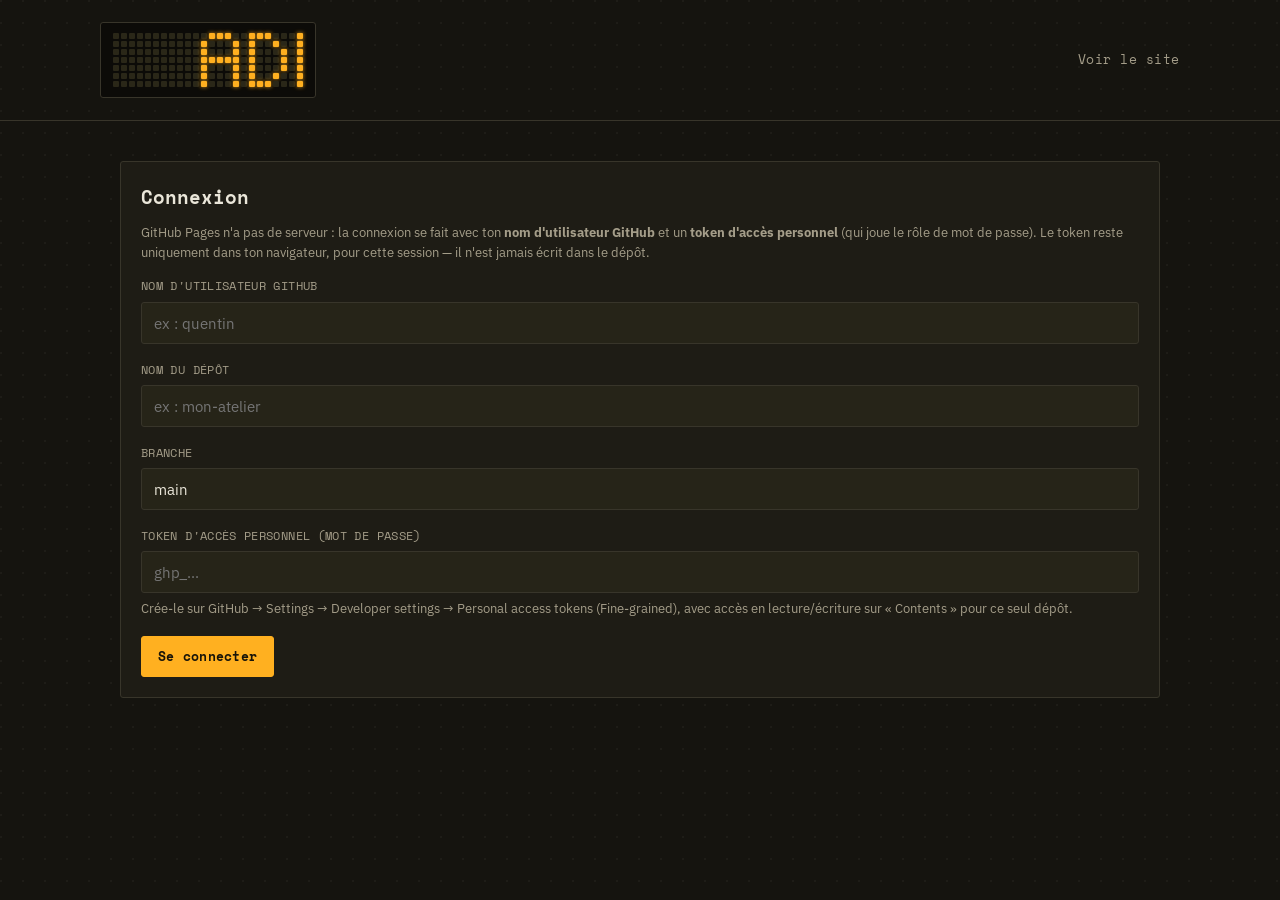
<file: admin.html>
<!DOCTYPE html>
<html lang="fr">
<head>
<meta charset="UTF-8">
<meta name="viewport" content="width=device-width, initial-scale=1.0">
<title>Admin — L'Atelier</title>
<meta name="robots" content="noindex, nofollow">
<link rel="preconnect" href="https://fonts.googleapis.com">
<link href="https://fonts.googleapis.com/css2?family=Space+Mono:wght@400;700&family=IBM+Plex+Sans:wght@400;500;600&display=swap" rel="stylesheet">
<link rel="stylesheet" href="style.css">
</head>
<body>

<header class="site-header">
  <div class="header-inner">
    <div data-led-text="ADMIN" data-led-cols="24" aria-label="Admin"></div>
    <nav class="site-nav">
      <a href="index.html">Voir le site</a>
    </nav>
  </div>
</header>

<main>

  <!-- ================= Écran de connexion ================= -->
  <section id="login-screen" class="card">
    <h1 style="font-family:var(--font-display);font-size:1.2rem;margin-top:0;">Connexion</h1>
    <p class="field-hint" style="margin-top:-6px;">
      GitHub Pages n'a pas de serveur : la connexion se fait avec ton
      <strong>nom d'utilisateur GitHub</strong> et un <strong>token d'accès personnel</strong>
      (qui joue le rôle de mot de passe). Le token reste uniquement dans ton navigateur,
      pour cette session — il n'est jamais écrit dans le dépôt.
    </p>

    <form id="login-form">
      <div class="field">
        <label for="f-owner">Nom d'utilisateur GitHub</label>
        <input type="text" id="f-owner" required placeholder="ex : quentin">
      </div>
      <div class="field">
        <label for="f-repo">Nom du dépôt</label>
        <input type="text" id="f-repo" required placeholder="ex : mon-atelier">
      </div>
      <div class="field">
        <label for="f-branch">Branche</label>
        <input type="text" id="f-branch" value="main">
      </div>
      <div class="field">
        <label for="f-token">Token d'accès personnel (mot de passe)</label>
        <input type="password" id="f-token" required placeholder="ghp_...">
        <p class="field-hint">
          Crée-le sur GitHub → Settings → Developer settings → Personal access tokens
          (Fine-grained), avec accès en lecture/écriture sur « Contents » pour ce seul dépôt.
        </p>
      </div>
      <div id="login-status" class="status-line" hidden></div>
      <button type="submit" class="btn btn-primary">Se connecter</button>
    </form>
  </section>

  <!-- ================= Tableau de bord ================= -->
  <section id="dashboard-screen" hidden>
    <div style="display:flex;justify-content:space-between;align-items:center;flex-wrap:wrap;gap:10px;margin-bottom:20px;">
      <div>
        <h1 style="font-family:var(--font-display);font-size:1.2rem;margin:0;">Articles</h1>
        <p class="field-hint" id="session-label" style="margin:4px 0 0;"></p>
      </div>
      <div style="display:flex;gap:8px;">
        <button id="btn-new-article" class="btn btn-primary">+ Nouvel article</button>
        <button id="btn-logout" class="btn btn-ghost">Déconnexion</button>
      </div>
    </div>
    <div id="dashboard-status" class="status-line" hidden></div>
    <div id="article-admin-list"></div>
  </section>

  <!-- ================= Éditeur d'article ================= -->
  <section id="editor-screen" hidden>
    <div style="display:flex;justify-content:space-between;align-items:center;margin-bottom:20px;flex-wrap:wrap;gap:10px;">
      <h1 id="editor-title-label" style="font-family:var(--font-display);font-size:1.2rem;margin:0;">Article</h1>
      <div style="display:flex;gap:8px;">
        <button id="btn-back-dashboard" class="btn btn-ghost">← Liste</button>
        <button id="btn-save-article" class="btn btn-primary">Enregistrer et publier</button>
      </div>
    </div>

    <div id="editor-status" class="status-line" hidden></div>

    <div class="card" style="margin-bottom:20px;">
      <div class="field">
        <label for="f-title">Titre</label>
        <input type="text" id="f-title" placeholder="Titre de l'article">
      </div>
      <div class="field">
        <label for="f-date">Date</label>
        <input type="date" id="f-date">
      </div>
      <div class="field">
        <label for="f-excerpt">Résumé (affiché dans la liste)</label>
        <textarea id="f-excerpt" placeholder="Une ou deux phrases"></textarea>
      </div>
      <div class="field">
        <label for="f-cover">Image de couverture (affichée sur la page d'accueil)</label>
        <input type="text" id="f-cover" placeholder="images/couverture.jpg">
        <p class="field-hint">Ou envoie directement une photo :</p>
        <input type="file" id="f-cover-upload" accept="image/*">
      </div>
      <div class="field">
        <label for="f-archive-months">Archivage automatique après (mois)</label>
        <input type="number" id="f-archive-months" min="1" value="6">
        <p class="field-hint">
          <label style="display:inline-flex;align-items:center;gap:6px;text-transform:none;font-size:0.85rem;">
            <input type="checkbox" id="f-archive-never" style="width:auto;">
            Ne jamais archiver automatiquement cet article
          </label>
        </p>
      </div>
    </div>

    <h2 style="font-family:var(--font-display);font-size:1rem;color:var(--text-dim);">Contenu</h2>
    <div id="blocks-list"></div>

    <div style="display:flex;gap:8px;flex-wrap:wrap;margin:16px 0 32px;">
      <button type="button" id="btn-add-heading" class="btn">+ Titre de section</button>
      <button type="button" id="btn-add-text" class="btn">+ Texte</button>
      <button type="button" id="btn-add-image" class="btn">+ Image</button>
      <button type="button" id="btn-add-video" class="btn">+ Vidéo</button>
      <button type="button" id="btn-add-code" class="btn">+ Code</button>
      <button type="button" id="btn-add-file" class="btn">+ Fichier joint</button>
    </div>

    <h2 style="font-family:var(--font-display);font-size:1rem;color:var(--text-dim);">Aperçu</h2>
    <div class="card" id="editor-preview"></div>
  </section>

</main>

<script src="matrix.js"></script>
<script src="render.js"></script>
<script src="admin.js"></script>
</body>
</html>
</file>
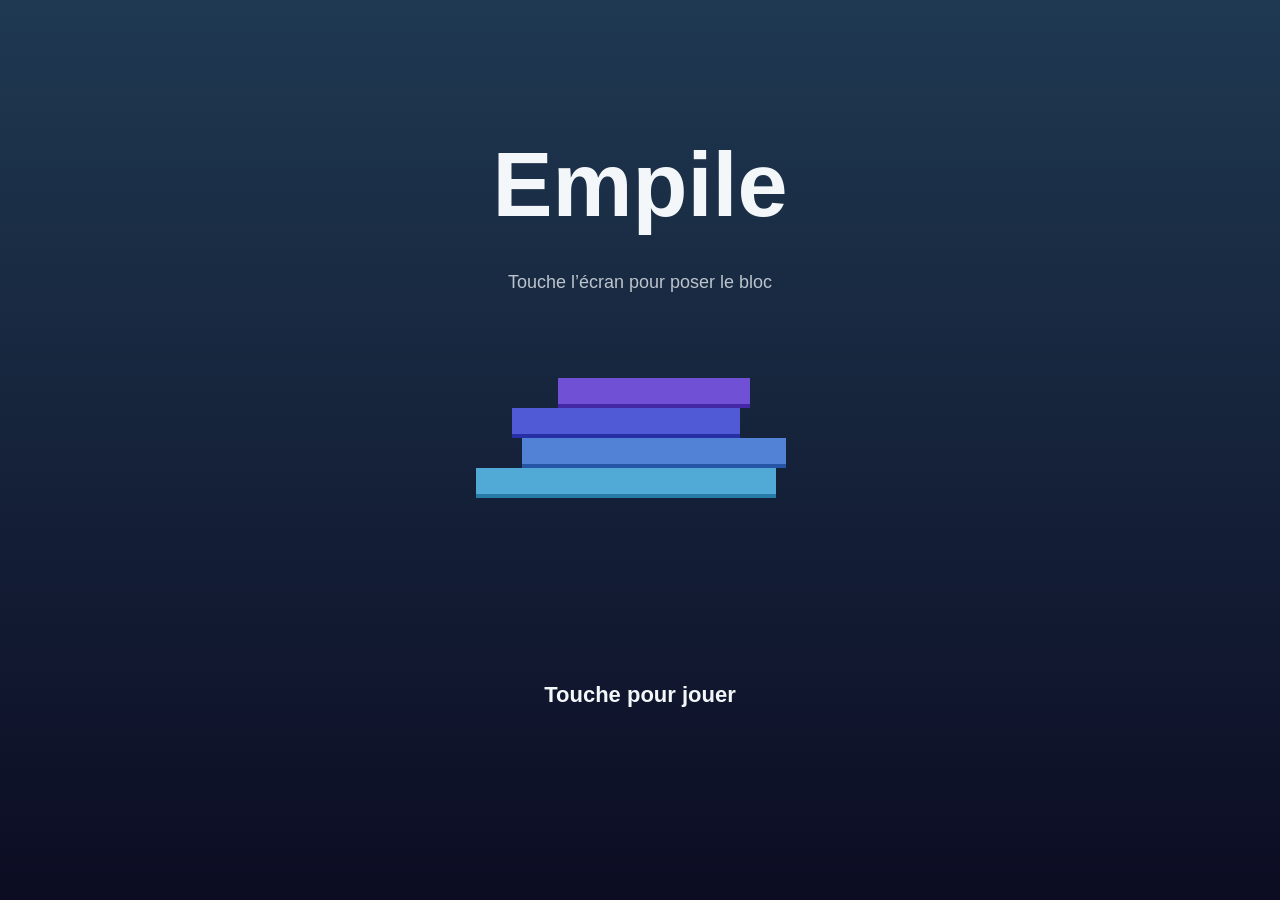
<file: empile.html>
<!DOCTYPE html>
<html lang="fr">
<head>
<meta charset="utf-8">
<meta name="viewport" content="width=device-width, initial-scale=1, maximum-scale=1, user-scalable=no, viewport-fit=cover">
<title>Empile</title>
<style>
  html, body { margin: 0; height: 100%; overflow: hidden; background: #0e2a3a; touch-action: manipulation; -webkit-user-select: none; user-select: none; -webkit-tap-highlight-color: transparent; }
  canvas { display: block; width: 100%; height: 100%; }
</style>
</head>
<body>
<canvas id="c"></canvas>
<script>
(function () {
  var cv = document.getElementById('c'), ctx = cv.getContext('2d');
  var W = 0, H = 0, DPR = 1;
  var BH = 30;                       // hauteur d'un bloc
  var state = 'menu';                // menu | play | over
  var blocks, cur, dir, pieces, cam, camT, score, combo, best = 0, lock = 0, flash = 0, msg = '', msgT = 0, t0 = 0;
  var audio = null;

  try { best = parseInt(localStorage.getItem('empile_best')) || 0; } catch (e) {}

  function resize() {
    DPR = Math.min(window.devicePixelRatio || 1, 3);
    W = window.innerWidth; H = window.innerHeight;
    cv.width = W * DPR; cv.height = H * DPR;
    ctx.setTransform(DPR, 0, 0, DPR, 0, 0);
  }
  window.addEventListener('resize', resize);
  resize();

  function baseW() { return Math.min(W * 0.62, 300); }
  function baseY() { return H - 120; }
  function hue(n) { return (200 + n * 9) % 360; }

  function beep(f, d) {
    try {
      if (!audio) audio = new (window.AudioContext || window.webkitAudioContext)();
      var o = audio.createOscillator(), g = audio.createGain();
      o.type = 'triangle'; o.frequency.value = f;
      g.gain.setValueAtTime(0.18, audio.currentTime);
      g.gain.exponentialRampToValueAtTime(0.001, audio.currentTime + d);
      o.connect(g); g.connect(audio.destination);
      o.start(); o.stop(audio.currentTime + d);
    } catch (e) {}
  }
  function vib(p) { try { navigator.vibrate && navigator.vibrate(p); } catch (e) {} }

  function reset() {
    var w = baseW();
    blocks = [{ x: (W - w) / 2, w: w }];
    pieces = []; cam = 0; camT = 0; score = 0; combo = 0; msg = ''; flash = 0;
    spawn();
  }

  function spawn() {
    var top = blocks[blocks.length - 1];
    dir = blocks.length % 2 ? 1 : -1;
    cur = { x: dir > 0 ? -top.w * 0.3 : W - top.w * 0.7, w: top.w };
  }

  function speed() { return Math.min(230 + blocks.length * 9, 560); }

  function drop() {
    var top = blocks[blocks.length - 1];
    var left = Math.max(cur.x, top.x), right = Math.min(cur.x + cur.w, top.x + top.w);
    var n = blocks.length;
    if (right - left <= 0) { // raté
      pieces.push({ x: cur.x, w: cur.w, y: n, vy: 0, h: hue(n) });
      end(); return;
    }
    if (Math.abs(cur.x - top.x) <= 5) { // parfait
      combo++;
      var nw = top.w;
      if (combo >= 3) nw = Math.min(top.w + 8, baseW());
      blocks.push({ x: top.x - (nw - top.w) / 2, w: nw });
      flash = 1; msg = combo > 1 ? 'Parfait x' + combo : 'Parfait'; msgT = 0.9;
      beep(520 + combo * 70, 0.18); vib(15);
    } else {
      combo = 0;
      if (cur.x < top.x) pieces.push({ x: cur.x, w: top.x - cur.x, y: n, vy: 0, h: hue(n) });
      else pieces.push({ x: right, w: cur.x + cur.w - right, y: n, vy: 0, h: hue(n) });
      blocks.push({ x: left, w: right - left });
      beep(300 + n * 6, 0.1); vib(8);
    }
    score = blocks.length - 1;
    camT = Math.max(0, (blocks.length - 5) * BH);
    spawn();
  }

  function end() {
    state = 'over'; lock = performance.now() + 500;
    if (score > best) { best = score; try { localStorage.setItem('empile_best', best); } catch (e) {} }
    beep(150, 0.4); vib([40, 40, 80]);
  }

  function press(e) {
    if (e) e.preventDefault();
    if (state === 'menu') { reset(); state = 'play'; beep(440, 0.1); }
    else if (state === 'play') drop();
    else if (state === 'over' && performance.now() > lock) { reset(); state = 'play'; }
  }
  cv.addEventListener('touchstart', press, { passive: false });
  cv.addEventListener('mousedown', function (e) { if (!('ontouchstart' in window)) press(e); });
  window.addEventListener('keydown', function (e) { if (e.code === 'Space') press(e); });

  function side(x, y, w, h, hu) {
    ctx.fillStyle = 'hsl(' + hu + ' 62% 58%)';
    ctx.fillRect(x, y, w, h - 4);
    ctx.fillStyle = 'hsl(' + hu + ' 62% 40%)';
    ctx.fillRect(x, y + h - 4, w, 4);
  }

  function text(s, x, y, size, color, weight, align) {
    ctx.font = (weight || '700') + ' ' + size + 'px "Trebuchet MS", "Segoe UI", Roboto, sans-serif';
    ctx.textAlign = align || 'center'; ctx.fillStyle = color;
    ctx.fillText(s, x, y);
  }

  function frame(t) {
    var dt = Math.min((t - t0) / 1000, 0.05); t0 = t;
    // mise à jour
    if (state !== 'menu') {
      cam += (camT - cam) * Math.min(1, dt * 6);
      if (state === 'play') {
        cur.x += dir * speed() * dt;
        var lo = -cur.w * 0.3, hi = W - cur.w * 0.7;
        if (cur.x > hi) { cur.x = hi; dir = -1; }
        if (cur.x < lo) { cur.x = lo; dir = 1; }
      }
      for (var i = pieces.length - 1; i >= 0; i--) {
        var p = pieces[i]; p.vy += 1800 * dt; p.off = (p.off || 0) + p.vy * dt;
        if (p.off > H + 200) pieces.splice(i, 1);
      }
    }
    flash = Math.max(0, flash - dt * 3); msgT = Math.max(0, msgT - dt);

    // fond
    var n = blocks ? blocks.length : 0, hb = hue(n);
    var g = ctx.createLinearGradient(0, 0, 0, H);
    g.addColorStop(0, 'hsl(' + hb + ' 45% 22%)');
    g.addColorStop(1, 'hsl(' + (hb + 30) + ' 50% 9%)');
    ctx.fillStyle = g; ctx.fillRect(0, 0, W, H);
    if (flash > 0) { ctx.fillStyle = 'rgba(255,255,255,' + (flash * 0.12) + ')'; ctx.fillRect(0, 0, W, H); }

    if (state === 'menu') {
      var mw = baseW();
      for (var k = 0; k < 4; k++) side((W - mw * (1 - k * 0.12)) / 2 + (k % 2 ? 14 : -14), H * 0.52 - k * BH, mw * (1 - k * 0.12), BH, hue(k * 2));
      text('Empile', W / 2, H * 0.24, Math.min(W * 0.2, 90), '#f3f7f9', '800');
      text('Touche l\u2019\u00e9cran pour poser le bloc', W / 2, H * 0.32, 18, 'rgba(243,247,249,.75)', '400');
      text('Touche pour jouer', W / 2, H * 0.78, 22, '#f3f7f9', '700');
      if (best) text('Record : ' + best, W / 2, H * 0.84, 17, 'rgba(243,247,249,.7)', '400');
      requestAnimationFrame(frame); return;
    }

    // blocs
    var by = baseY();
    for (var j = 0; j < blocks.length; j++) {
      var y = by - j * BH + cam;
      if (y > -BH && y < H) side(blocks[j].x, y, blocks[j].w, BH, hue(j));
    }
    if (state === 'play') side(cur.x, by - blocks.length * BH + cam, cur.w, BH, hue(blocks.length));
    for (var q = 0; q < pieces.length; q++) {
      var pc = pieces[q];
      side(pc.x, by - pc.y * BH + cam + pc.off, pc.w, BH, pc.h);
    }

    // interface
    text(String(score), W / 2, 90, 64, '#f3f7f9', '800');
    if (msgT > 0 && state === 'play') {
      ctx.globalAlpha = Math.min(1, msgT * 2);
      text(msg, W / 2, 130, 22, '#ffe9a8', '700');
      ctx.globalAlpha = 1;
    }
    if (state === 'over') {
      ctx.fillStyle = 'rgba(5,15,22,.62)'; ctx.fillRect(0, 0, W, H);
      text('Tour effondr\u00e9', W / 2, H * 0.36, Math.min(W * 0.1, 44), '#f3f7f9', '800');
      text('Score : ' + score, W / 2, H * 0.45, 30, '#f3f7f9', '700');
      text(score >= best && score > 0 ? 'Nouveau record' : 'Record : ' + best, W / 2, H * 0.51, 20, '#ffe9a8', '400');
      text('Touche pour rejouer', W / 2, H * 0.62, 22, '#f3f7f9', '700');
    }
    requestAnimationFrame(frame);
  }
  blocks = [{ x: 0, w: 0 }]; pieces = []; cam = 0; camT = 0;
  requestAnimationFrame(function (t) { t0 = t; frame(t); });
})();
</script>
</body>
</html>
</file>
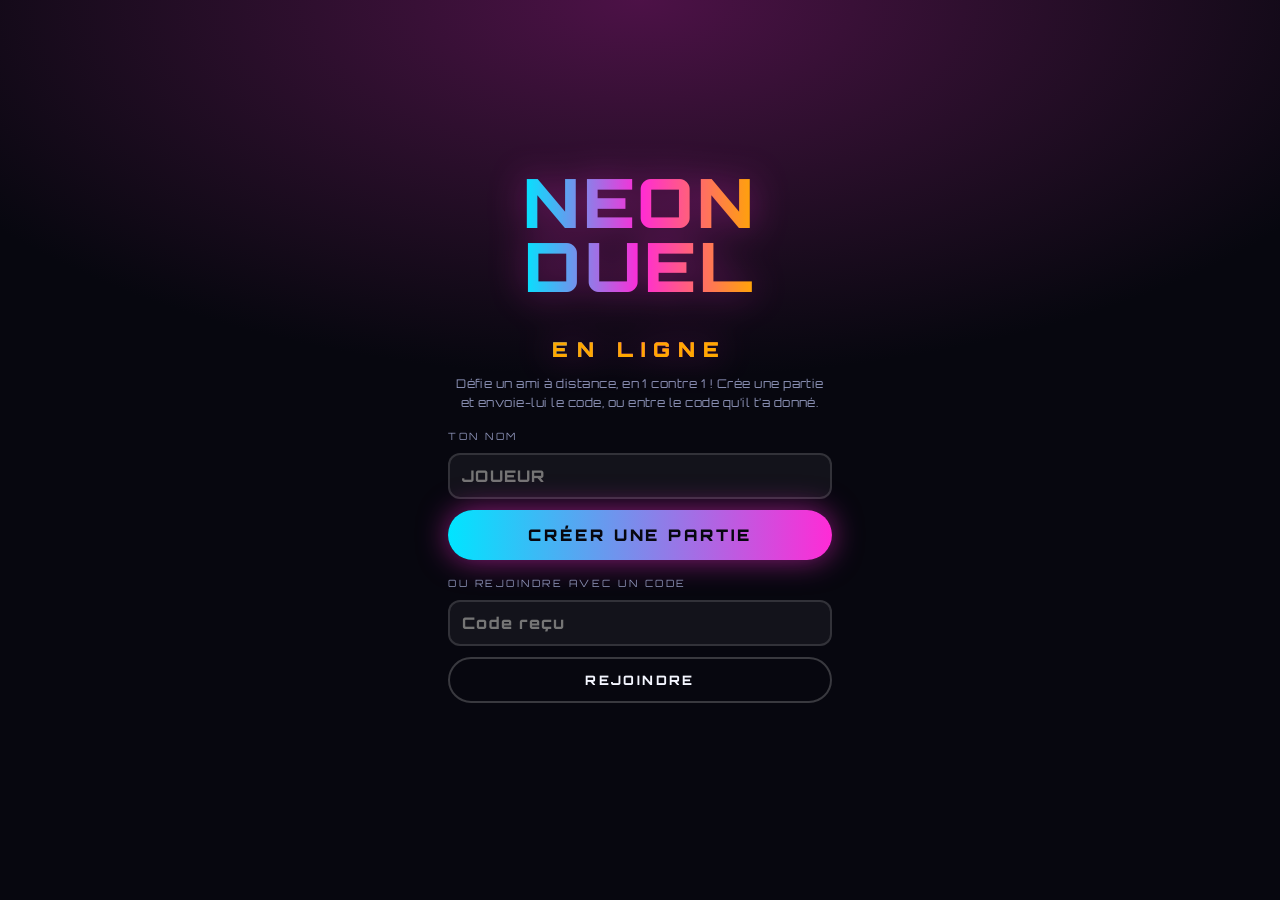
<file: neon-duel-online.html>
<!DOCTYPE html>
<html lang="fr">
<head>
<meta charset="utf-8">
<meta name="viewport" content="width=device-width, initial-scale=1, viewport-fit=cover, user-scalable=no">
<title>Neon Duel En ligne</title>
<link href="https://fonts.googleapis.com/css2?family=Orbitron:wght@500;800;900&display=swap" rel="stylesheet">
<style>
:root{--bg:#07070f;--zb:#0a0a16;--a1:#00e5ff;--a2:#ff2bd6;--a3:#ffa800;--txt:#f4f6ff;--mut:#8a90b4;color-scheme:dark;box-sizing:border-box;padding-top:env(safe-area-inset-top,0px);padding-bottom:env(safe-area-inset-bottom,0px);background:var(--bg)}
@media (prefers-color-scheme:dark){:root:not([data-theme="light"]){color-scheme:dark}}
:root[data-theme="dark"]{color-scheme:dark}
html,body{height:100%;margin:0}
body{position:relative;background:var(--bg);color:var(--txt);font-family:Orbitron,system-ui,sans-serif;overflow:hidden;touch-action:none;user-select:none;-webkit-user-select:none;-webkit-tap-highlight-color:transparent}
button{font:inherit;color:var(--txt);cursor:pointer}
#z{position:absolute;inset:0;overflow:hidden;display:none;align-items:center;justify-content:center;transition:filter .2s;
 background:radial-gradient(120% 90% at 50% 50%,color-mix(in srgb,var(--c) 26%,var(--zb)),var(--zb) 75%);
 box-shadow:inset 0 0 0 3px color-mix(in srgb,var(--c) 70%,transparent),inset 0 0 60px color-mix(in srgb,var(--c) 35%,transparent)}
#z.f{filter:brightness(1.9)}
#z.out{filter:grayscale(.85) brightness(.55)}
#z.bad{animation:sh .35s}
#z.win{box-shadow:inset 0 0 0 5px var(--c),inset 0 0 120px var(--c)}
@keyframes sh{25%{transform:translateX(-10px)}75%{transform:translateX(10px)}}
#top{position:absolute;left:0;right:0;top:0;display:flex;justify-content:space-between;align-items:center;padding:14px 18px;font-weight:900;font-size:clamp(18px,6vw,28px);pointer-events:none}
#top small{font-size:10px;letter-spacing:.2em;color:var(--mut);font-weight:500}
.in{position:absolute;left:0;right:0;bottom:14%;text-align:center;pointer-events:none}
.st{font-size:clamp(16px,6vw,26px);font-weight:900;letter-spacing:.14em;min-height:1.4em}
.rp{position:absolute;width:30px;height:30px;margin:-15px;border-radius:50%;opacity:.7;pointer-events:none;animation:rp .6s ease-out forwards}
@keyframes rp{to{transform:scale(9);opacity:0}}
#sig{position:absolute;left:50%;top:44%;width:120px;height:120px;margin:-60px;border-radius:50%;z-index:5;display:none;place-items:center;
 font-weight:900;font-size:30px;background:var(--bg);border:3px solid #3a4066;color:var(--mut);pointer-events:none;transition:transform .12s,background .12s}
#sig.wait{animation:pl 1.2s infinite}
@keyframes pl{50%{box-shadow:0 0 30px #3a4066}}
#sig.decoy{background:#ff3b3b;border-color:#ff3b3b;color:#fff;box-shadow:0 0 50px #ff3b3b}
#sig.go{background:#fff;border-color:#fff;color:#000;transform:scale(1.4);box-shadow:0 0 60px 20px #fff9,0 0 140px 50px #fff4}
#ov{position:absolute;inset:0;z-index:10;display:flex;overflow-y:auto;touch-action:pan-y;background:radial-gradient(90% 60% at 50% 0%,color-mix(in srgb,var(--a2) 28%,var(--bg)),var(--bg) 70%)}
.mn{margin:auto;display:flex;flex-direction:column;align-items:center;gap:11px;padding:22px 18px;text-align:center;width:100%;max-width:420px;box-sizing:border-box}
h1{margin:0;font-size:clamp(40px,13vw,68px);font-weight:900;line-height:.95;letter-spacing:.05em;background:linear-gradient(90deg,var(--a1),var(--a2),var(--a3));-webkit-background-clip:text;background-clip:text;color:transparent;filter:drop-shadow(0 0 18px color-mix(in srgb,var(--a2) 40%,transparent))}
h1 small{font-size:.3em;letter-spacing:.4em;-webkit-text-fill-color:var(--a3)}
.sub{margin:0;font-size:12px;line-height:1.6;color:var(--mut);letter-spacing:.04em}
.lb{font-size:10px;letter-spacing:.25em;color:var(--mut);margin-top:6px;align-self:flex-start}
input{width:100%;height:46px;box-sizing:border-box;font:inherit;font-size:16px;font-weight:800;letter-spacing:.08em;color:var(--txt);background:#ffffff0d;border:2px solid #ffffff22;border-radius:12px;padding:0 12px;user-select:text;-webkit-user-select:text}
.play{width:100%;padding:15px;font-size:16px;font-weight:900;letter-spacing:.18em;border:0;border-radius:40px;color:#07070f;background:linear-gradient(90deg,var(--a1),var(--a2));box-shadow:0 0 30px color-mix(in srgb,var(--a2) 55%,transparent)}
.ghost{width:100%;background:none;border:2px solid #ffffff33;border-radius:40px;padding:13px;font-size:13px;font-weight:800;letter-spacing:.18em}
.code{width:100%;word-break:break-all;font-size:15px;font-weight:800;letter-spacing:.06em;padding:14px;border:2px dashed var(--a1);border-radius:14px;color:var(--a1);user-select:text;-webkit-user-select:text}
#msg{min-height:1.4em}
</style>
</head>
<body>
<div id="z"><div id="top"><span id="a"></span><small id="pg"></small><span id="b"></span></div><div class="in"><div class="st" id="stt"></div></div></div>
<div id="sig" class="wait">···</div>
<div id="ov"></div>
<script>
const CO=["#00e5ff","#ff2bd6"],GOAL=5;
const $=s=>document.querySelector(s),z=$("#z"),sigel=$("#sig");
const sleep=ms=>new Promise(r=>setTimeout(r,ms)),rnd=(a,b)=>a+Math.random()*(b-a);
const esc=s=>String(s).replace(/[&<>"]/g,c=>"&#"+c.charCodeAt(0)+";");
let opened=false,wt=0;
const TOKEN="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",TK=TOKEN.replace(/[\s"'\u200b\u00a0]/g,""),FIXED=/^(ghp_|github_pat_|gho_)[A-Za-z0-9_]+$/.test(TK);
let tok=FIXED?TK:"",name="",host=false,pc=null,dc=null,gid="",me=0,names=["J1","J2"],sc=[0,0],st="menu",rid=0,rn=0,tGo=0,lk=[false,false],hm=null,gm=null,locked=false,tapped=false,rtts=[],pingT=0,AC;
try{name=localStorage.getItem("nd_n")||""}catch(e){}

/* sons / vibrations */
function tone(f,d=.12,ty="sine",v=.15,dl=0){try{AC=AC||new(window.AudioContext||window.webkitAudioContext)();const t=AC.currentTime+dl,o=AC.createOscillator(),a=AC.createGain();o.type=ty;o.frequency.setValueAtTime(f,t);a.gain.setValueAtTime(v,t);a.gain.exponentialRampToValueAtTime(.001,t+d);o.connect(a);a.connect(AC.destination);o.start(t);o.stop(t+d)}catch(e){}}
const vb=p=>{try{navigator.vibrate&&navigator.vibrate(p)}catch(e){}};
document.oncontextmenu=e=>e.preventDefault();

/* GitHub (sert uniquement à échanger les codes de connexion) */
const gh=(p,o={})=>fetch("https://api.github.com"+p,{...o,signal:AbortSignal.timeout?AbortSignal.timeout(15000):undefined,headers:{Accept:"application/vnd.github+json",Authorization:"Bearer "+tok,"Content-Type":"application/json"}}).then(async r=>{if(!r.ok)throw Object.assign(new Error("http"),{code:r.status});return r.status===204?null:r.json()});
const why=(e,d)=>e&&e.code===401?"La clé du jeu est refusée (expirée ou incorrecte).":e&&(e.code===403||e.code===422)?"La clé du jeu n’a pas les bons droits, ou la limite est atteinte. Réessaie plus tard.":e&&e.code===404?"Partie introuvable. Vérifie le code.":e&&(e.name==="TimeoutError"||e.name==="AbortError")?"Le service ne répond pas. Réessaie dans un instant.":e instanceof TypeError?"Pas d’accès à internet, ou la page est bloquée.":d;
const waitLimit=()=>{const k=++wt;setTimeout(()=>{if(k===wt&&(st==="hostlink"||st==="guestwait"))menu("Impossible de rejoindre ton adversaire. Essayez sur le même Wi-Fi, ou changez de réseau.")},25000)};
async function whyA(e,d){if(e instanceof TypeError&&/fetch|network|load failed|headers|invalid/i.test(String(e.message))){const det=" ("+String(e.message).slice(0,70)+")";try{await fetch("https://api.github.com/zen",{signal:AbortSignal.timeout?AbortSignal.timeout(8000):undefined});return "Internet marche, mais l’envoi est refusé : vérifie la clé du jeu (bien recopiée en entier), ou ton site bloque GitHub."+det}catch(x){return "Pas d’accès à internet, ou ton site bloque GitHub."+det}}return why(e,d)}
const waitIce=p=>new Promise(r=>{if(p.iceGatheringState==="complete")return r();const f=()=>{if(p.iceGatheringState==="complete"){p.removeEventListener("icegatheringstatechange",f);r()}};p.addEventListener("icegatheringstatechange",f);setTimeout(r,4500)});

/* écrans */
function ov(h){const o=$("#ov");o.style.display="flex";o.innerHTML=`<div class="mn">${h}</div>`}
const say=t=>{const m=$("#msg");if(m)m.textContent=t};
function leave(){rid++;wt++;opened=false;clearInterval(pingT);try{pc&&pc.close()}catch(e){}pc=dc=null;rtts=[];z.style.display="none";sigel.style.display="none"}
function menu(msg=""){
 st="menu";leave();
 ov(`<h1>NEON<br>DUEL<br><small>EN LIGNE</small></h1>
 <p class="sub">Défie un ami à distance, en 1 contre 1 ! Crée une partie et envoie-lui le code, ou entre le code qu’il t’a donné.</p>
 
 <div class="lb">TON NOM</div><input id="nm" maxlength="8" placeholder="JOUEUR">
 <button class="play" id="cr">CRÉER UNE PARTIE</button>
 <div class="lb">OU REJOINDRE AVEC UN CODE</div><input id="cd" placeholder="Code reçu" autocomplete="off">
 <button class="ghost" id="jn">REJOINDRE</button><p class="sub" id="msg"></p>`);
 $("#nm").value=name;say(msg);
}
function form(){name=($("#nm").value.trim()||"JOUEUR").toUpperCase();try{localStorage.setItem("nd_n",name)}catch(e){}}
$("#ov").onclick=e=>{
 const b=e.target.closest("button");if(!b)return;
 if(b.id==="cr")create();else if(b.id==="jn")join();else if(b.id==="quit")menu();
 else if(b.id==="cp"){const c=$("#cc").textContent;navigator.clipboard?navigator.clipboard.writeText(c).then(()=>say("Code copié.")).catch(()=>say("Copie le code à la main.")):say("Copie le code à la main.")}
 else if(b.id==="sh"){navigator.share?navigator.share({title:"Neon Duel",text:"Rejoins mon duel ! Code : "+$("#cc").textContent}).catch(()=>{}):say("Partage non disponible, copie le code.")}
 else if(b.id==="again"){send({t:"again"});begin()}
};

/* connexion WebRTC */
function mkpc(){pc=new RTCPeerConnection({iceServers:[{urls:["stun:stun.l.google.com:19302","stun:stun1.l.google.com:19302","stun:stun.cloudflare.com:3478"]}]});pc.onconnectionstatechange=()=>{if(pc&&pc.connectionState==="failed")lost("Impossible de rejoindre ton adversaire. Réessayez, idéalement sur le même Wi-Fi.")}}
function wire(){dc.onopen=onOpen;if(dc.readyState==="open")onOpen();dc.onmessage=e=>onMsg(JSON.parse(e.data));dc.onclose=()=>lost("Ton adversaire a quitté la partie.")}
const send=o=>{try{dc&&dc.readyState==="open"&&dc.send(JSON.stringify(o))}catch(e){}};
function lost(t){if(st!=="menu")menu(t)}
async function create(){
 form();if(!tok)return say(TOKEN.includes("COLLE")?"Jeu pas encore prêt : il manque une configuration.":"La clé du jeu n’est pas au bon format : recopie-la en entier (elle commence par ghp_).");
 host=true;me=0;const id0=rid;say("Création de la partie…");
 try{
  mkpc();dc=pc.createDataChannel("g");wire();
  await pc.setLocalDescription(await pc.createOffer());await waitIce(pc);
  const g=await gh("/gists",{method:"POST",body:JSON.stringify({description:"neon-duel",public:false,files:{"offer.json":{content:JSON.stringify(pc.localDescription)}}})});
  gid=g.id;st="hostwait";
  ov(`<h1 style="font-size:34px">CODE</h1><div class="code" id="cc">${gid}</div>
  <button class="play" id="sh">PARTAGER LE CODE</button><button class="ghost" id="cp">COPIER</button>
  <p class="sub">En attente de ton adversaire…</p><p class="sub" id="msg"></p><button class="ghost" id="quit">ANNULER</button>`);
  const t0=Date.now();
  while(st==="hostwait"&&Date.now()-t0<240000){
   await sleep(1500);const cs=await gh("/gists/"+gid+"/comments");
   const c=cs.find(x=>x.body&&x.body.trim().startsWith("{"));
   if(c){await pc.setRemoteDescription(JSON.parse(c.body));st="hostlink";waitLimit();break}
  }
 }catch(e){if(rid===id0)menu(await whyA(e,"Impossible de créer la partie. Réessaie dans un instant."))}
}
async function join(){
 form();const m=$("#cd").value.match(/[0-9a-f]{20,}/i);
 if(!tok)return say(TOKEN.includes("COLLE")?"Jeu pas encore prêt : il manque une configuration.":"La clé du jeu n’est pas au bon format : recopie-la en entier (elle commence par ghp_).");if(!m)return say("Code invalide.");
 host=false;me=1;say("Recherche de la partie…");
 try{
  const g=await gh("/gists/"+m[0]),off=JSON.parse(g.files["offer.json"].content);
  mkpc();pc.ondatachannel=e=>{dc=e.channel;wire()};
  await pc.setRemoteDescription(off);await pc.setLocalDescription(await pc.createAnswer());await waitIce(pc);
  st="guestwait";await gh("/gists/"+m[0]+"/comments",{method:"POST",body:JSON.stringify({body:JSON.stringify(pc.localDescription)})});
  waitLimit();say("Recherche de ton adversaire…");
 }catch(e){menu(await whyA(e,"Impossible de rejoindre la partie. Vérifie le code et réessaie."))}
}
function onOpen(){
 if(opened)return;opened=true;send({t:"hi",n:name});
 if(host){
  if(gid)gh("/gists/"+gid,{method:"DELETE"}).catch(()=>{});
  for(let k=0;k<4;k++)setTimeout(()=>send({t:"p",s:performance.now()}),k*150);
  pingT=setInterval(()=>send({t:"p",s:performance.now()}),2000);
 }
}
const conn=v=>"CONNEXION "+(v<60?"EXCELLENTE":v<120?"BONNE":"MOYENNE");
const med=a=>a.length?[...a].sort((x,y)=>x-y)[a.length>>1]:0,owd=()=>(med(rtts)||60)/2;
function onMsg(m){
 switch(m.t){
  case"hi":if(host){names=[name,m.n];send({t:"start",n:names});begin()}break;
  case"start":names=m.n;begin();break;
  case"again":begin();break;
  case"p":send({t:"q",s:m.s});break;
  case"q":rtts.push(performance.now()-m.s);if(rtts.length>7)rtts.shift();$("#pg").textContent=conn(Math.round(med(rtts)));send({t:"rtt",v:Math.round(med(rtts))});break;
  case"rtt":$("#pg").textContent=conn(m.v);break;
  case"ph":st=m.p;rn=m.r;phUI(m.p,m.new);break;
  case"early":if(host&&st!=="result"){lk[1]=true;checkBoth()}break;
  case"tap":if(host&&st==="go"&&m.r===rn){gm=m.ms;decide()}break;
  case"res":st="result";showRes(m);break;
  case"over":showOver(m.w);break;
 }
}

/* partie */
const status=t=>{$("#stt").textContent=t};
function ui(){const a=$("#a"),b=$("#b");a.textContent=esc(names[me])+" "+sc[me];a.style.color=CO[me];b.textContent=sc[1-me]+" "+names[1-me];b.style.color=CO[1-me]}
function setSig(c,t){sigel.className=c;sigel.textContent=t}
async function begin(){
 sc=[0,0];$("#ov").style.display="none";z.style.display="flex";sigel.style.display="grid";z.style.setProperty("--c",CO[me]);z.classList.remove("out","bad","win");ui();
 const id=++rid;st="count";
 for(let k=3;k>0;k--){setSig("wait",k);status("PRÊTS ?");tone(440,.1,"triangle");vb(15);await sleep(750);if(id!==rid||st!=="count")return}
 if(host)hostRound();
}
function phUI(p,nw){
 if(nw){z.classList.remove("out","bad","win");locked=tapped=false}
 setSig(p==="go"?"go":p==="decoy"?"decoy":"wait",p==="go"?"GO":p==="decoy"?"✕":"···");
 if(p==="go"){tGo=performance.now();tone(988,.15,"square",.12);tone(1319,.2,"square",.1,.08);vb(30);z.classList.add("f");setTimeout(()=>z.classList.remove("f"),150)}
 else if(p==="decoy")tone(220,.2,"square",.1);
 if(!locked)status(p==="go"?"TOUCHE !":"ATTENDS…");
}
function ph(p,nw){st=p;send({t:"ph",p,r:rn,new:nw});phUI(p,nw)}
const later=(f,ms)=>{const id=rid;setTimeout(()=>{if(id===rid)f()},ms)};
async function hostRound(){
 const id=++rid;rn++;lk=[false,false];hm=gm=null;
 ph("wait",true);
 await sleep(rnd(1300,3100));if(id!==rid)return;
 for(let k=Math.floor(rnd(0,3));k>0;k--){
  ph("decoy");await sleep(600);if(id!==rid)return;
  ph("wait");await sleep(rnd(800,2000));if(id!==rid)return;
 }
 ph("go");
 await sleep(3500);if(id===rid&&st==="go")hostRound();
}
function tap(e){
 if(!dc||dc.readyState!=="open")return;rip(e);vb(8);
 if(st==="wait"||st==="decoy"){
  if(locked)return;locked=true;z.classList.add("out","bad");status(st==="decoy"?"PIÉGÉ !":"TROP TÔT !");tone(150,.3,"sawtooth");vb(120);
  if(host){lk[0]=true;checkBoth()}else send({t:"early"});
 }else if(st==="go"){
  if(locked||tapped)return;tapped=true;const ms=Math.round(performance.now()-tGo);status("…");
  if(host){hm=ms;if(gm==null&&!lk[1])setTimeout(decide,owd()+30);else decide()}else send({t:"tap",r:rn,ms});
 }
}
z.addEventListener("pointerdown",e=>{e.preventDefault();tap(e)});
function rip(e){const r=z.getBoundingClientRect(),d=document.createElement("i");d.className="rp";d.style.cssText=`left:${e.clientX-r.left}px;top:${e.clientY-r.top}px;background:${CO[me]}`;z.appendChild(d);d.onanimationend=()=>d.remove()}
function checkBoth(){
 if(lk[0]&&lk[1]){st="result";rid++;const r={t:"res",w:-1,ms:0,sc:[...sc]};send(r);showRes(r);later(hostRound,1600)}
}
/* l'hôte arbitre : temps de réaction de chacun + délai aller estimé du signal GO */
function decide(){
 if(st!=="go")return;
 const o=owd(),c0=lk[0]?null:hm,c1=(lk[1]||gm==null)?null:gm+o;
 if(c0==null&&c1==null)return;
 const w=c1==null||(c0!=null&&c0<=c1)?0:1;
 st="result";rid++;sc[w]++;
 const r={t:"res",w,ms:Math.round(w?c1:c0),sc:[...sc]};send(r);showRes(r);
 if(sc[w]>=GOAL)later(()=>{send({t:"over",w});showOver(w)},1400);else later(hostRound,2000);
}
function showRes(m){
 sc=m.sc;ui();z.classList.remove("out","bad","win");
 if(m.w<0){status("ÉGALITÉ");return}
 const win=m.w===me,tm=(m.ms/1000).toFixed(2).replace(".",",")+" s";status(win?"POINT ! "+tm:"PERDU · "+tm);
 z.classList.add(win?"win":"bad");
 if(win){tone(660,.12);tone(880,.2,"triangle",.15,.1);vb([40,30,40])}else{tone(150,.3,"sawtooth");vb(100)}
}
function showOver(w){
 st="over";const win=w===me;
 ov(`<h1 style="background:none;color:${CO[w]};filter:drop-shadow(0 0 22px ${CO[w]})">${win?"TU GAGNES !":"PERDU"}</h1>
 <p class="sub">${esc(names[me])} ${sc[me]} — ${sc[1-me]} ${esc(names[1-me])}</p>
 ${host?'<button class="play" id="again">REJOUER</button>':'<p class="sub">Le créateur de la partie peut relancer…</p>'}<button class="ghost" id="quit">QUITTER</button>`);
 [523,659,784,1047].forEach((f,k)=>tone(f,.25,"triangle",.15,k*.12));vb([60,40,60,40,200]);
}
menu();
</script>
</body>
</html>
</file>
<file: style.css>
/* ==========================================================================
   Design tokens
   ========================================================================== */
:root{
  --bg: #15140f;
  --surface: #1e1c15;
  --surface-2: #262418;
  --line: #38352a;
  --text: #eae6d9;
  --text-dim: #a49d89;
  --amber: #ffb020;
  --amber-dim: #8a6a2a;
  --teal: #4fb8ae;
  --danger: #d9634a;

  --font-display: 'Space Mono', 'IBM Plex Mono', monospace;
  --font-body: 'IBM Plex Sans', system-ui, sans-serif;

  --radius: 3px;
  --max-w: 740px;
}

*{ box-sizing: border-box; }
html{ scroll-behavior: smooth; }

body{
  margin: 0;
  background:
    radial-gradient(circle at 1px 1px, rgba(234,230,217,0.045) 1px, transparent 0) 0 0/22px 22px,
    var(--bg);
  color: var(--text);
  font-family: var(--font-body);
  line-height: 1.6;
  -webkit-font-smoothing: antialiased;
}

a{ color: var(--teal); text-decoration: none; }
a:hover{ color: var(--amber); text-decoration: underline; }

:focus-visible{ outline: 2px solid var(--amber); outline-offset: 2px; }

@media (prefers-reduced-motion: reduce){
  html{ scroll-behavior: auto; }
  *{ animation-duration: 0.001ms !important; transition-duration: 0.001ms !important; }
}

/* ==========================================================================
   Matrice LED (signature)
   ========================================================================== */
.led-matrix{
  display: inline-flex;
  flex-direction: column;
  gap: 2px;
  padding: 10px 12px;
  background: #0c0b08;
  border: 1px solid var(--line);
  border-radius: var(--radius);
}
.led-row{ display: flex; gap: 2px; }
.led-dot{
  width: 6px;
  height: 6px;
  border-radius: 1px;
  background: #2a2718;
  transition: background 60ms linear;
}
.led-dot.on{
  background: var(--amber);
  box-shadow: 0 0 4px rgba(255,176,32,0.85);
}

/* ==========================================================================
   Layout
   ========================================================================== */
.site-header{ border-bottom: 1px solid var(--line); padding: 22px 20px; }
.site-header .header-inner{
  max-width: 1080px;
  margin: 0 auto;
  display: flex;
  align-items: center;
  justify-content: space-between;
  gap: 16px;
  flex-wrap: wrap;
}
.site-nav{
  font-family: var(--font-display);
  font-size: 0.8rem;
  letter-spacing: 0.04em;
  display: flex;
  align-items: center;
  flex-wrap: wrap;
  gap: 14px;
}
.site-nav a{ color: var(--text-dim); }
.site-nav a:hover{ color: var(--amber); }

main{ max-width: 1080px; margin: 0 auto; padding: 40px 20px 80px; }

.site-footer{
  border-top: 1px solid var(--line);
  padding: 24px 20px;
  text-align: center;
  color: var(--text-dim);
  font-family: var(--font-display);
  font-size: 0.75rem;
}

/* ==========================================================================
   Icônes SVG, navigation
   ========================================================================== */
.ic{ width:1.1em; height:1.1em; fill:none; stroke:currentColor; stroke-width:1.8; stroke-linecap:round; stroke-linejoin:round; vertical-align:-.18em; flex:none; }
.ic.fill{ fill: currentColor; }
.nav-link{ color: var(--text-dim); padding: 6px 2px; border-bottom: 2px solid transparent; }
.nav-link.on, .nav-link:hover{ color: var(--amber); border-color: var(--amber); text-decoration: none; }
.icon-btn{
  display: inline-flex; align-items: center; gap: 6px;
  background: transparent; border: 1px solid var(--line); color: var(--text-dim);
  border-radius: var(--radius); padding: 7px 9px; font: inherit; font-size: .78rem; cursor: pointer;
}
.icon-btn:hover, .icon-btn:focus-visible{ color: var(--amber); border-color: var(--amber); text-decoration: none; }
.icon-btn[hidden]{ display: none; }

/* ==========================================================================
   Accueil façon journal
   ========================================================================== */
.masthead{
  display: flex; justify-content: space-between; flex-wrap: wrap; gap: 8px;
  border-top: 3px double var(--line); border-bottom: 1px solid var(--line);
  padding: 8px 0; margin-bottom: 22px;
  font-family: var(--font-display); font-size: .72rem; color: var(--text-dim);
  text-transform: uppercase; letter-spacing: .06em;
}
.searchbar{ display: flex; gap: 8px; margin: 0 0 26px; }
.searchbar input, .sfilters select{
  flex: 1; background: var(--surface-2); border: 1px solid var(--line); border-radius: var(--radius);
  color: var(--text); padding: 11px 14px; font: inherit;
}
.searchbar input:focus, .sfilters select:focus{ border-color: var(--amber); outline: 0; }
.searchbar button{ display: inline-flex; align-items: center; gap: 6px; }
.sfilters{ display: flex; gap: 10px; flex-wrap: wrap; margin: -12px 0 20px; }
.sfilters select{ flex: 0 1 220px; padding: 8px 10px; font-size: .85rem; }
.sec-title{
  font-family: var(--font-display); font-size: .8rem; letter-spacing: .08em; text-transform: uppercase;
  color: var(--amber); border-bottom: 1px solid var(--line); padding-bottom: 8px; margin: 34px 0 18px;
  display: flex; justify-content: space-between; align-items: center;
}
.sec-title a{ font-size: .72rem; color: var(--text-dim); display: inline-flex; gap: 6px; align-items: center; }

.front{ display: grid; grid-template-columns: minmax(0,2fr) minmax(0,1fr); gap: 30px; }
.lead{ position: relative; }
.lead-img{ display: block; aspect-ratio: 16/9; background: var(--surface); border: 1px solid var(--line); border-radius: var(--radius); overflow: hidden; }
.lead-img img{ width: 100%; height: 100%; object-fit: cover; display: block; }
.lead h2{ font-family: var(--font-display); font-size: clamp(1.5rem,3.4vw,2.2rem); line-height: 1.2; margin: 14px 0 10px; }
.lead h2 a{ color: var(--text); }
.lead h2 a:hover{ color: var(--amber); text-decoration: none; }
.lead p{ color: var(--text-dim); font-size: 1.02rem; margin: 0 0 12px; }
.front-side ol{ list-style: none; margin: 0; padding: 0; counter-reset: n; }
.front-side li{ counter-increment: n; display: grid; grid-template-columns: 34px 1fr; gap: 6px; padding: 14px 0; border-bottom: 1px solid var(--line); }
.front-side li::before{ content: counter(n,decimal-leading-zero); font-family: var(--font-display); color: var(--amber-dim); font-size: 1.1rem; }
.front-side a.t{ color: var(--text); font-family: var(--font-display); font-size: .95rem; line-height: 1.35; display: block; margin-bottom: 4px; }
.front-side a.t:hover{ color: var(--amber); text-decoration: none; }

.grid{ display: grid; grid-template-columns: repeat(auto-fill,minmax(260px,1fr)); gap: 22px; }
.card-a{ position: relative; background: var(--surface); border: 1px solid var(--line); border-radius: var(--radius); display: flex; flex-direction: column; transition: border-color 120ms; }
.card-a:hover{ border-color: var(--amber-dim); }
.card-a .thumb{ aspect-ratio: 16/9; background: var(--surface-2); display: block; overflow: hidden; border-bottom: 1px solid var(--line); }
.card-a .thumb img{ width: 100%; height: 100%; object-fit: cover; display: block; }
.card-a .body{ padding: 14px 16px 16px; display: flex; flex-direction: column; gap: 8px; flex: 1; }
.card-a h3{ margin: 0; font-family: var(--font-display); font-size: 1.02rem; line-height: 1.35; }
.card-a h3 a{ color: var(--text); }
.card-a h3 a:hover{ color: var(--amber); text-decoration: none; }
.card-a p{ margin: 0; color: var(--text-dim); font-size: .9rem; display: -webkit-box; -webkit-line-clamp: 3; -webkit-box-orient: vertical; overflow: hidden; }
.meta{ display: flex; flex-wrap: wrap; gap: 6px 12px; align-items: center; font-family: var(--font-display); font-size: .7rem; color: var(--text-dim); text-transform: uppercase; letter-spacing: .03em; }
.meta span{ display: inline-flex; align-items: center; gap: 4px; }
.meta .push{ margin-left: auto; }

.bookmark-btn{
  position: absolute; top: 8px; right: 8px; z-index: 2;
  display: inline-flex; align-items: center; justify-content: center;
  width: 34px; height: 34px; padding: 0; font-size: 1rem;
  background: rgba(21,20,15,.82); border: 1px solid var(--line); border-radius: var(--radius);
  color: var(--text); cursor: pointer;
}
.bookmark-btn:hover{ color: var(--amber); border-color: var(--amber); }
.bookmark-btn.on{ color: var(--amber); border-color: var(--amber); }

.chips{ display: flex; flex-wrap: wrap; gap: 8px; margin: 0 0 24px; }
.cat-chip{ display: inline-flex; gap: 6px; align-items: center; padding: 6px 12px; border: 1px solid var(--line); border-radius: 999px; color: var(--text-dim); font-family: var(--font-display); font-size: .75rem; }
.cat-chip:hover, .cat-chip.active{ color: var(--amber); border-color: var(--amber); text-decoration: none; }
.cat-n{ opacity: .65; }
.page-title{ font-family: var(--font-display); font-size: 1.4rem; margin: 0 0 18px; }
.back{ display: inline-flex; gap: 6px; align-items: center; color: var(--text-dim); font-family: var(--font-display); font-size: .8rem; margin-bottom: 20px; }
.article-bar{ display: flex; justify-content: space-between; align-items: center; gap: 12px; flex-wrap: wrap; }
.article-bar .back{ margin: 0; }
.panel{ background: var(--surface); border: 1px solid var(--line); border-radius: var(--radius); padding: 20px; max-width: 620px; }
.panel h3{ margin-top: 0; font-family: var(--font-display); }
.panel p{ font-size: .9rem; color: var(--text-dim); }
.comments{ margin-top: 40px; border-top: 1px solid var(--line); padding-top: 20px; }
.comment{ background: var(--surface); border: 1px solid var(--line); padding: 12px; border-radius: var(--radius); margin-bottom: 10px; }
.comment .meta{ margin-bottom: 4px; }
.comment p{ margin: 0; word-break: break-word; }
.comments textarea{ width: 100%; min-height: 80px; background: var(--surface-2); border: 1px solid var(--line); border-radius: var(--radius); color: var(--text); padding: 10px; font: inherit; margin-bottom: 10px; }

@media (max-width: 820px){ .front{ grid-template-columns: 1fr; } .site-nav .nav-link.hide-m{ display: none; } }
@media (max-width: 560px){ .grid{ grid-template-columns: 1fr; } }

/* ==========================================================================
   Article
   ========================================================================== */
.article-header{ margin-bottom: 28px; }
.article-header h1{ font-family: var(--font-display); font-size: clamp(1.6rem, 4vw, 2.2rem); line-height: 1.25; margin: 0; }
.article-header, .article-body, .like-bar, .comments, .article-bar, .block-image{ max-width: var(--max-w); }

.block-heading{ font-family: var(--font-display); color: var(--amber); margin: 28px 0 10px; font-size: 1.05rem; }
.block-text{ margin: 0 0 16px; }
.block-image, .block-video{ margin: 22px 0; }
.block-image img{ width: 100%; border-radius: var(--radius); border: 1px solid var(--line); display: block; }
.media-frame{ position: relative; width: 100%; padding-top: 56.25%; border-radius: var(--radius); overflow: hidden; border: 1px solid var(--line); background: #000; }
.media-frame iframe, .media-frame video{ position: absolute; inset: 0; width: 100%; height: 100%; border: 0; }
figcaption{ margin-top: 8px; font-size: .82rem; color: var(--text-dim); font-family: var(--font-display); }
.block-file{ margin: 20px 0; }
.block-file .btn{ font-size: .85rem; }

.like-bar{ margin: 34px 0 10px; padding-top: 22px; border-top: 1px solid var(--line); }
.like-btn{ display: inline-flex; align-items: center; gap: 8px; }
.like-btn span{ color: var(--amber); }
.like-btn.liked .ic{ fill: var(--amber); stroke: var(--amber); }
.btn .ic{ margin-right: 6px; }

.block-code{ background: #0c0b08; border: 1px solid var(--line); border-radius: var(--radius); padding: 14px; overflow-x: auto; font-family: var(--font-display); font-size: .85rem; }

/* ==========================================================================
   Composants communs (boutons, champs, cartes) — utilisés dans l'admin aussi
   ========================================================================== */
.btn{
  font-family: var(--font-display); font-size: .8rem; letter-spacing: .02em;
  padding: 10px 16px; border-radius: var(--radius);
  border: 1px solid var(--line); background: var(--surface-2); color: var(--text);
  cursor: pointer; transition: border-color 120ms, color 120ms;
}
.btn:hover{ border-color: var(--amber); color: var(--amber); }
.btn-primary{ background: var(--amber); border-color: var(--amber); color: #191509; font-weight: 700; }
.btn-primary:hover{ color: #191509; opacity: .9; border-color: var(--amber); }
.btn-danger{ border-color: var(--danger); color: var(--danger); }
.btn-danger:hover{ background: var(--danger); color: #191509; }
.btn-ghost{ background: transparent; }
.btn:disabled{ opacity: .5; cursor: not-allowed; }

.field{ margin-bottom: 16px; }
.field label{ display: block; font-family: var(--font-display); font-size: .75rem; color: var(--text-dim); margin-bottom: 6px; letter-spacing: .03em; text-transform: uppercase; }
.field input[type="text"], .field input[type="password"], .field input[type="date"], .field input[type="url"], .field textarea{
  width: 100%; background: var(--surface-2); border: 1px solid var(--line); border-radius: var(--radius);
  color: var(--text); padding: 10px 12px; font-family: var(--font-body); font-size: .95rem;
}
.field textarea{ resize: vertical; min-height: 90px; }
.field input:focus, .field textarea:focus{ border-color: var(--amber); }
.field-hint{ color: var(--text-dim); font-size: .8rem; margin-top: 6px; }

.card{ background: var(--surface); border: 1px solid var(--line); border-radius: var(--radius); padding: 20px; }

.badge{ display: inline-block; font-family: var(--font-display); font-size: .7rem; padding: 3px 8px; border-radius: 2px; border: 1px solid var(--line); color: var(--text-dim); }
.badge.ok{ color: var(--teal); border-color: var(--teal); }
.badge.err{ color: var(--danger); border-color: var(--danger); }
.badge.pinned{ color: var(--amber); border-color: var(--amber); }
.badge.cat{ color: var(--teal); border-color: var(--teal); }

.status-line{ font-family: var(--font-display); font-size: .8rem; padding: 10px 14px; border-radius: var(--radius); border: 1px solid var(--line); margin-bottom: 18px; }
.status-line.ok{ border-color: var(--teal); color: var(--teal); }
.status-line.err{ border-color: var(--danger); color: var(--danger); }

.log-empty{ color: var(--text-dim); font-family: var(--font-display); font-size: .9rem; padding: 24px 0; }
</file>
